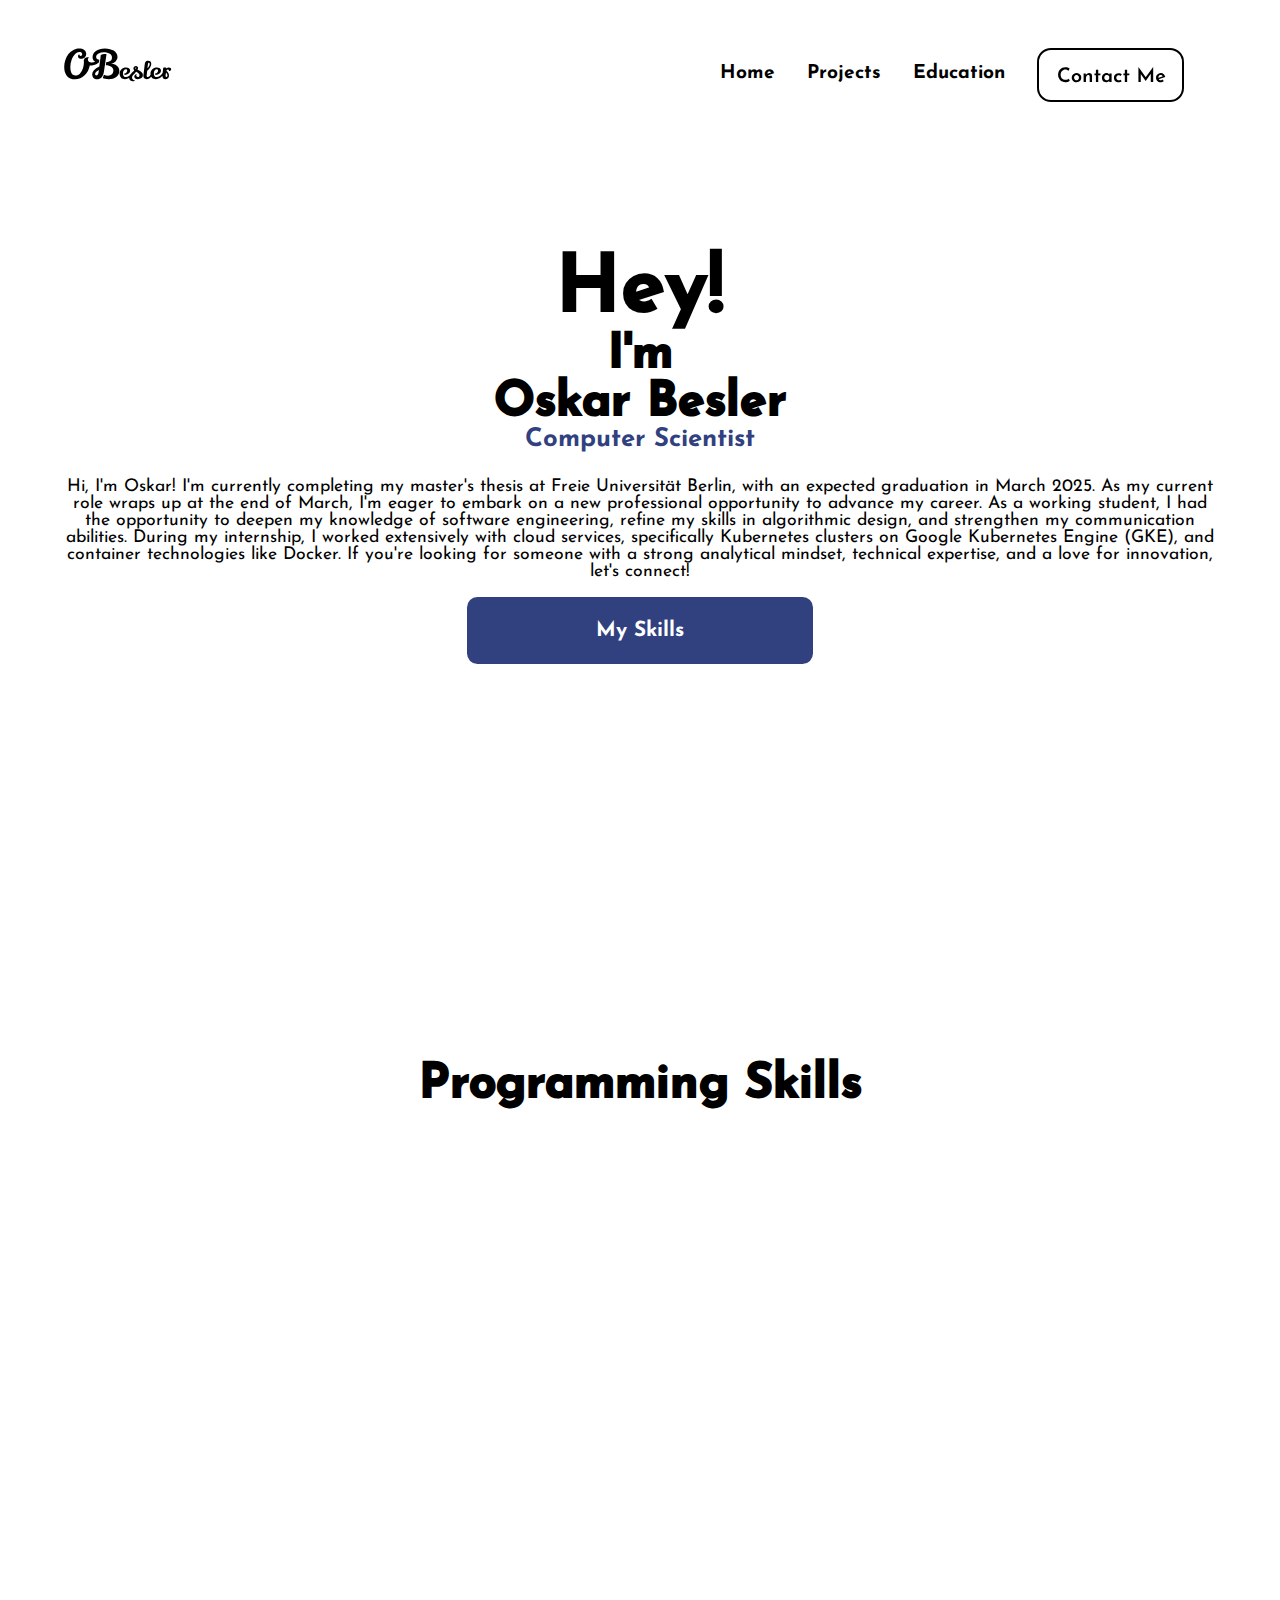
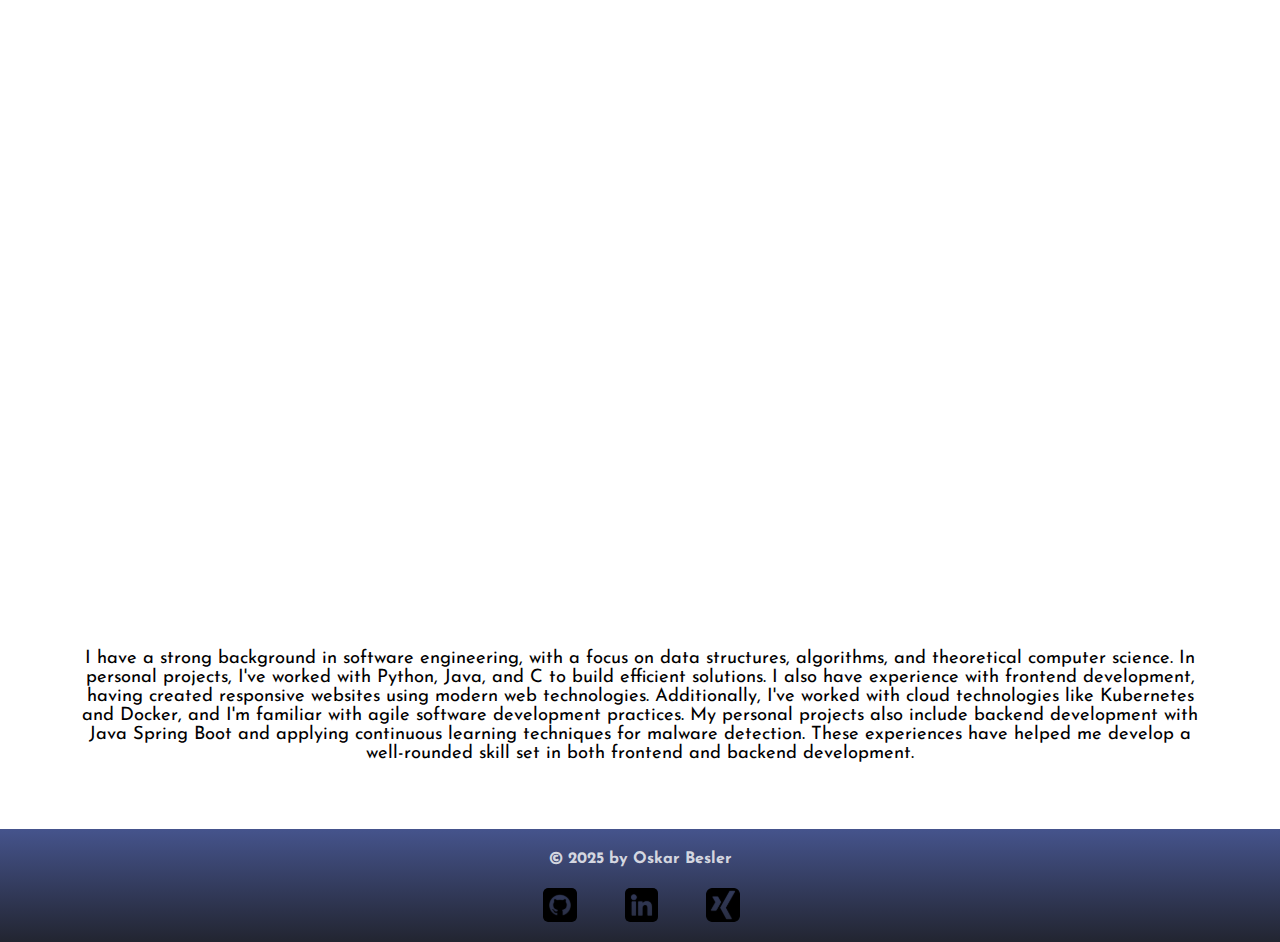
<file: index.html>
<!DOCTYPE html>
<html lang="en">
<head>
    <meta charset="UTF-8">
    <meta name="viewport" content="width=device-width, initial-scale=1.0">
    <title>Personal Website</title>
    <link rel="preconnect" href="https://fonts.googleapis.com">
    <link rel="preconnect" href="https://fonts.gstatic.com" crossorigin>
    <link href="https://fonts.googleapis.com/css2?family=Josefin+Sans:ital@0;1&display=swap" rel="stylesheet">
    <link rel="stylesheet" href="css/main.css">
</head>
<body>
    <div class="wrap">
        <header>
            <div class="header-logo-left">
                <a href="index.html">
                <img src="header/ob.svg" alt="Logo">
                </a>
            </div>

            <nav>
                <a href="#" class="menu-open hide-desktop"><img src="header/menu.svg" alt="menu-open hide-desktop"></a>
                <ul>
                    <li><a href="#" class="close hide-desktop"> <img src="header/cross.svg" alt="closing"></a></li>
                    <li><a href="index.html" class="Home Button">Home</a></li>
                    <li><a href="/html/projects/projects.html" class="Projects Button">Projects</a></li>
                    <li><a href="#" class="Eduction Button">Education</a></li>
                    <li><a href="#" class="Contact Button"><img src="header/contact.svg" alt="Contact Me"></a></li>
                </ul>
            </nav>

        </header>

        <main>
            <h1>Hey!</h1>
            <h2>I'm</h2>
            <h2 class="name">Oskar Besler</h2>
            <h3>Computer Scientist </h3>
            <p class="subhead">
                Hi, I'm Oskar! I'm currently completing my master's thesis at Freie Universität Berlin, with an expected graduation in March 2025.
                As my current role wraps up at the end of March, I'm eager to embark on a new professional opportunity to advance my career.
                As a working student, I had the opportunity to deepen my knowledge of software engineering, refine my skills in algorithmic design,
                and strengthen my communication abilities. During my internship, I worked extensively with cloud services, 
                specifically Kubernetes clusters on Google Kubernetes Engine (GKE), and container technologies like Docker.
                If you're looking for someone with a strong analytical mindset, technical expertise, and a love for innovation, let's connect!
            </p>
            <a href="#middle" class="myskills-cta" onclick="scrollToBottom()">My Skills</a>
        </main>

        <div class="nav2">
            <div class="leftpie">
                <h2 class="skills">Programming Skills</h2> 
                <div class="pie-box">
                    <svg viewBox="0 0 62 62">
                        <circle class="pie1" cx="30" cy="30" cz="30" r="15.9"></circle>
                        <circle class="pie2" cx="30" cy="30" cz="30" r="15.9"></circle>
                        <circle class="pie3" cx="30" cy="30" cz="30" r="15.9"></circle>
                        <circle class="pie4" cx="30" cy="30" cz="30" r="15.9"></circle>
                        <circle class="pie5" cx="30" cy="30" cz="30" r="15.9"></circle>
                        <circle class="pie6" cx="30" cy="30" cz="30" r="15.9"></circle>
                    </svg>
                </div>
                    <ul class="frontRow">
                        <li>C#</li>
                        <li>HTML/CSS</li>
                        <li>Python</li>
                    </ul>
                    <ul class="backRow">
                        <li>JavaScript</li>
                        <li>Java</li>
                        <li>SQL</li>
                    </ul>
            </div>
            <div class="rightinfo">
                <h2 class="quick">Quick Information</h2>
                <dl class="dl-horizontal">
                    <dt>Age:</dt>               <dd>24    </dd>
                    <dt>Education:</dt>         <dd>Master of Science (Computer Science)    </dd>
                    <dt>Languages:</dt>         <dd>German, English    </dd>
                    <dt>E-Mail:</dt>            <dd>connect@besler-oskar.de    </dd>
                    <dt>Location</dt>           <dd>Germany, Berlin    </dd>
                    <dt>Specialisations:</dt>   <dd>Theoretical Computer Science</dd>
                </dl>
             </div> 
        </div>
        
        <p class="subhead2">
            I have a strong background in software engineering, with a focus on data structures, algorithms, and theoretical computer science.
             In personal projects, I've worked with Python, Java, and C to build efficient solutions.
              I also have experience with frontend development, having created responsive websites using modern web technologies.

            Additionally, I've worked with cloud technologies like Kubernetes and Docker, and I'm familiar with agile software development practices.
            My personal projects also include backend development with Java Spring Boot and applying continuous learning techniques for malware detection.
            These experiences have helped me develop a well-rounded skill set in both frontend and backend development.
        </p>
    </div>
    <div class="border">
        <nav3>
            <h4>© 2025 by Oskar Besler</h4>
            <ul>
                    <li><a href="https://github.com/Oskar-B" class="github"> <img src="bottom/github.svg" alt="closing"></a></li>
                    <li><a href="https://www.linkedin.com/in/oskar-besler-650676349/" class="linkedin"> <img src="bottom/linked.svg" alt="closing"></a></li>
                    <li><a href="https://www.xing.com/profile/Oskar_Besler/web_profiles" class="xing"><img src="bottom/xing.svg" alt="Contact Me"></a></li>
            </ul>
        </nav3>
    </div>
    <script src="/javascript/home.js"></script>
    </body>
</html>
</file>
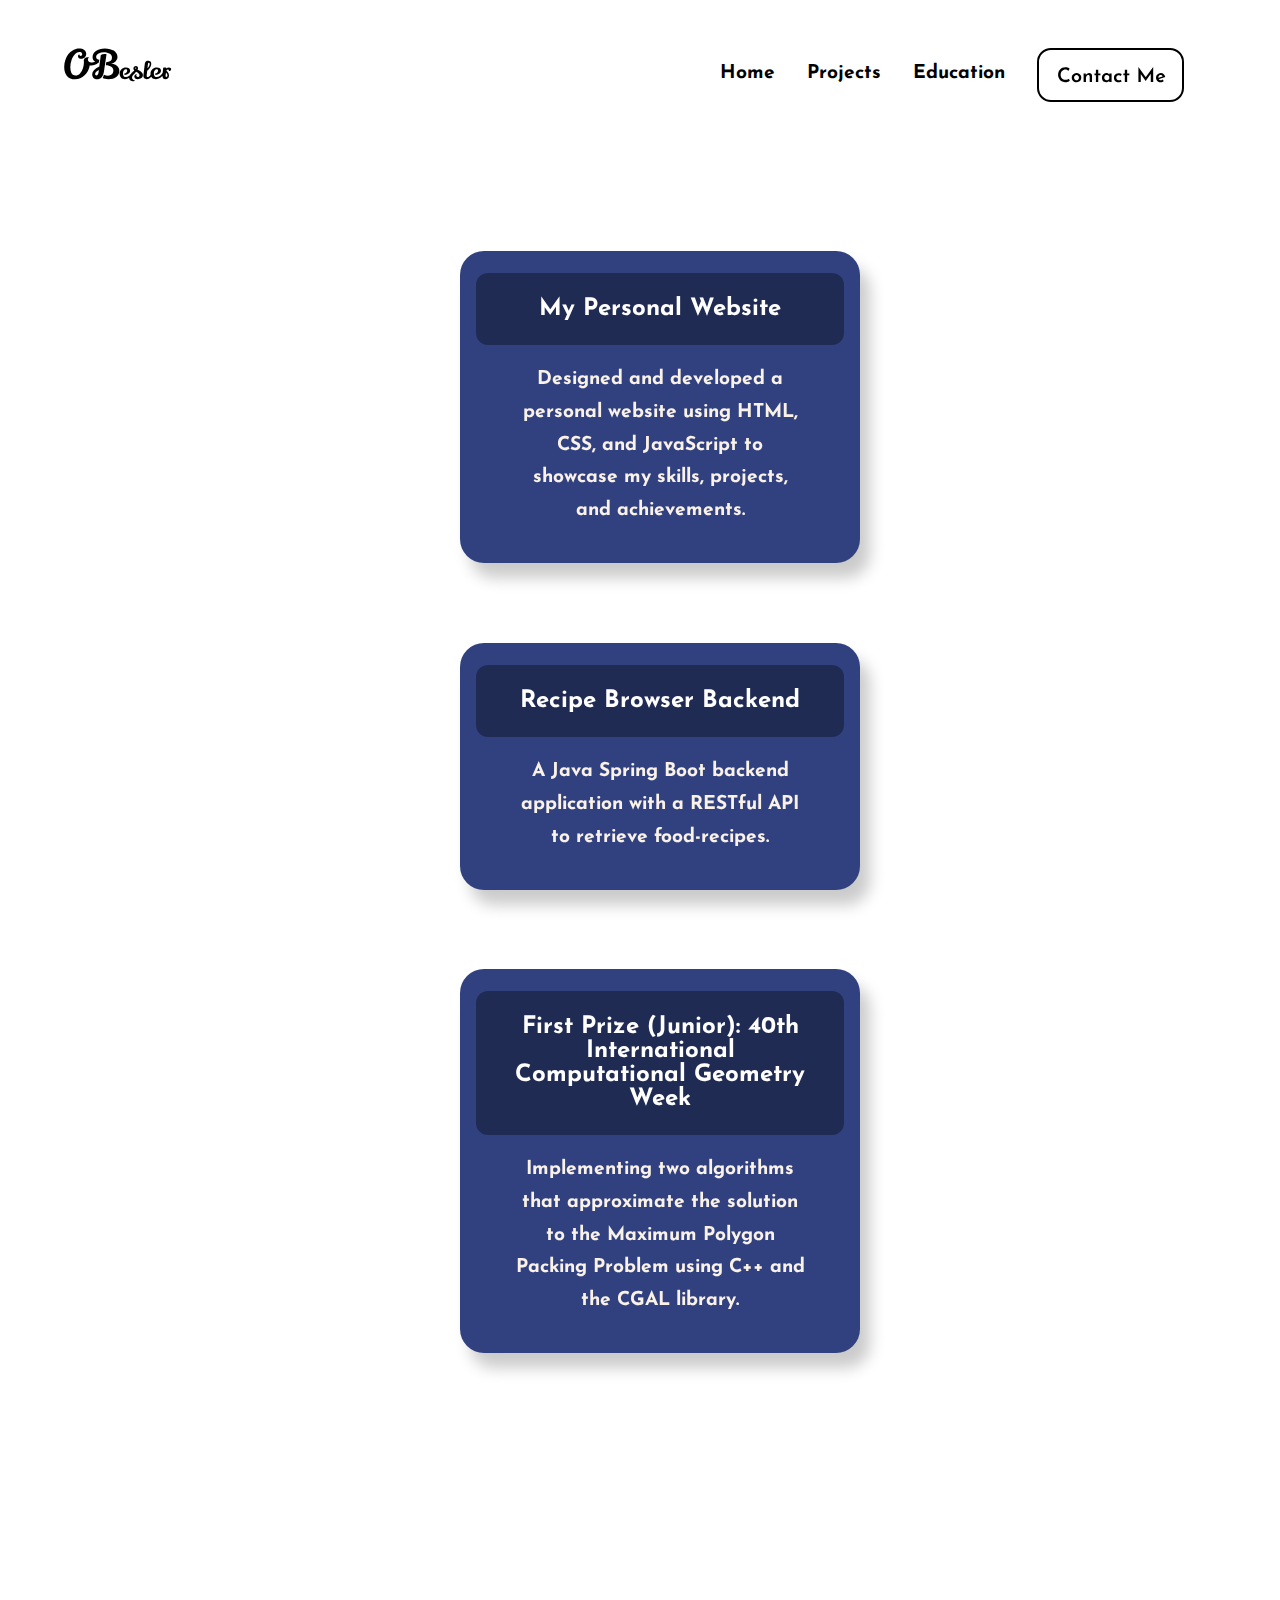
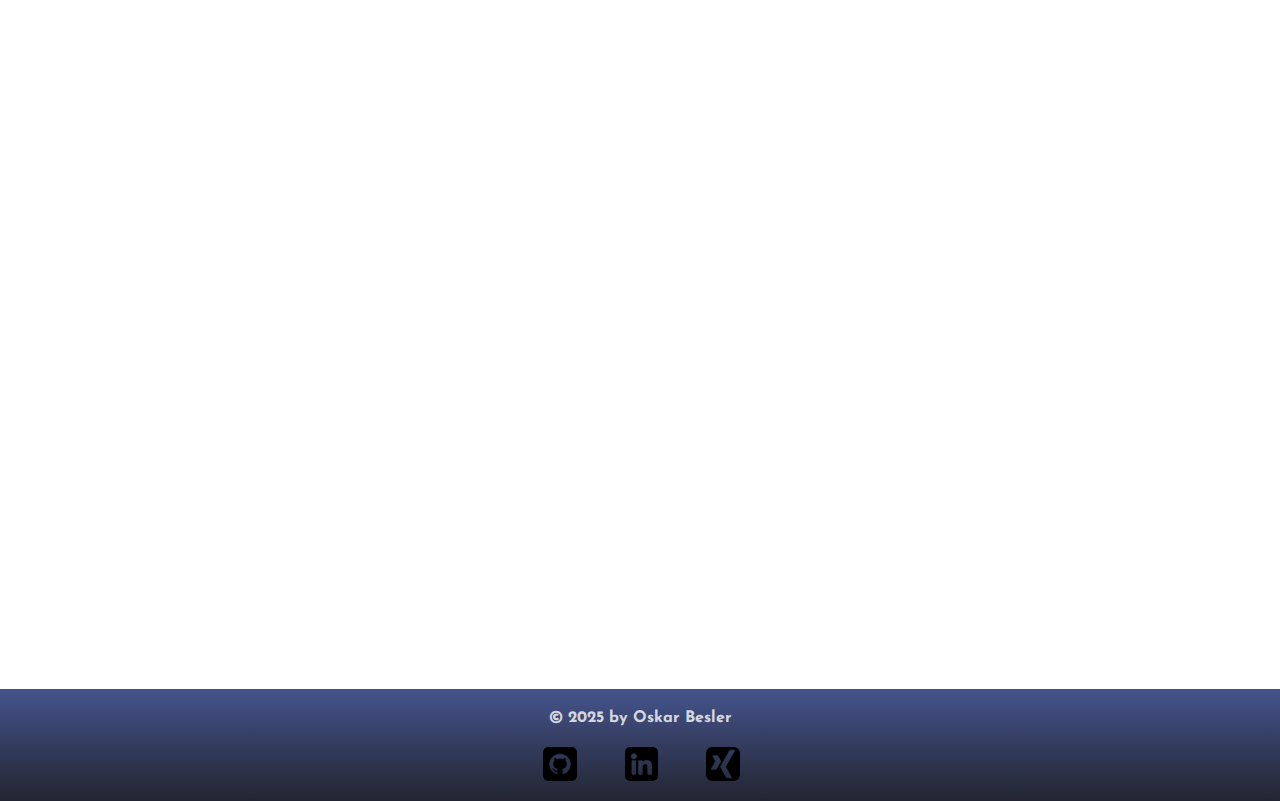
<file: html/projects/projects.html>
<!DOCTYPE html>
<html lang="en">
<head>
    <meta charset="UTF-8">
    <meta name="viewport" content="width=device-width, initial-scale=1.0">
    <title>Personal Website</title>
    <link rel="preconnect" href="https://fonts.googleapis.com">
    <link rel="preconnect" href="https://fonts.gstatic.com" crossorigin>
    <link href="https://fonts.googleapis.com/css2?family=Josefin+Sans:ital@0;1&display=swap" rel="stylesheet">
    <link rel="stylesheet" href="../../css/projects.css">
</head>
<body>
    <div class="wrap">
        <header>
            <div class="header-logo-left">
                <a href="/index.html">
                <img src="/../../header/ob.svg" alt="Logo">
                </a>
            </div>

            <nav>
                <a href="#" class="menu-open hide-desktop"><img src="/../../header/menu.svg" alt="menu-open hide-desktop"></a>
                <ul>
                    <li><a href="#" class="close hide-desktop"> <img src="/../../header/cross.svg" alt="closing"></a></li>
                    <li><a href="/index.html" class="Home Button">Home</a></li>
                    <li><a href="/html/projects/projects.html" class="Projects Button">Projects</a></li>
                    <li><a href="#" class="Eduction Button">Education</a></li>
                    <li><a href="#" class="Contact Button"><img src="/../../header/contact.svg" alt="Contact Me"></a></li>
                </ul>
            </nav>
        </header>
        <main>
            <ul class="firstRowProjects">

                <li><a href="https://github.com/Oskar-B/Oskar-B.github.io">
                    <div class="projectBox" data-tilt>
                        <h2>My Personal Website</h2>
                        <p> Designed and developed a personal website using HTML, CSS, and JavaScript 
                        to showcase my skills, projects, and achievements.</p>
                    </div>
                </a></li>
                <li><a href="https://github.com/Oskar-B/food-recipes">
                    <div class="projectBox" data-tilt>
                        <h2>Recipe Browser Backend</h2>
                        <p> A Java Spring Boot backend application with a RESTful API to retrieve food-recipes.</p>
                    </div>
                </a></li>
                <li><a href="https://drive.google.com/file/d/1sryMn-CyLKN18V3MLjxZbW_heJjSpMNS/view">
                    <div class="projectBox" data-tilt>
                        <h2>First Prize (Junior): 40th
                            International Computational Geometry Week</h2>
                        <p> Implementing two algorithms that approximate the solution to the Maximum Polygon Packing Problem using C++ and the CGAL library.</p>
                    </div>
                </a></li>
            </ul>
            <ul class="secondRowProjects">

                <li><a href="https://www.kaggle.com/code/davidafonsovalente/experiments-4-adwin-retrain/notebook">
                    <div class="projectBox" data-tilt>
                        <h2>Malware Detection with Continual Learning</h2>
                        <p> Enhanced a Kaggle malware detection model by incorporating continual learning
                            techniques in Python.
                        </p>
                    </div>
                </a></li>
                <li><a href="https://github.com/JohannesVod/tinytracer">
                    <div class="projectBox" data-tilt>
                        <h2>Implementing a Raytracer</h2>
                        <p>Implementing a simple raytracer from scratch in C, capable of rendering OBJ files exported from Blender.</p>
                    </div>
                </a></li>
                <li><a href="https://git.imp.fu-berlin.de/besleo00/bachelor/-/tree/714be638739809c45240dede52e5106d3968b41a">
                    <div class="projectBox" data-tilt>
                        <h2>Implementing Routing Algorithms for Road Networks</h2>
                        <p> Implementing several advanced routing algorithms, including ALT, Highway Hierarchies, and Highway Hierarchies Star.</p>
                    </div>
                </a></li>
            </ul>

            <ul class="thirdRowProjects">

                <li><a href="https://github.com/Oskar-B/DNS-System">
                    <div class="projectBox" data-tilt>
                        <h2>Implementing a Local DNS System</h2>
                        <p> Setting up a DNS system with a stub resolver, recursive resolver, authoritative name server, and an HTTP proxy,
                             all programmed in Python and communicating locally on the same machine.
                        </p>
                    </div>
                </a></li>
                <li><a href="https://github.com/Oskar-B/Projekt">
                    <div class="projectBox" data-tilt>
                        <h2>Data Analysis using PostgreSQL</h2>
                        <p>Cleaning Kaggle-sourced country happiness data, building a PostgreSQL database to analyze it,
                             and developing a Python-based GUI for querying the data.</p>
                    </div>
                </a></li>
                <li><a href="#">
                    <div class="projectBox" data-tilt>
                        <h2>Recipe Browser Frontend</h2>
                        <p> A React front-end to receive recipes in a dynamic, user-friendly interface that fetches and
                             displays food-recipes from an backend. (Coming Soon)</p>
                    </div>
                </a></li>
            </ul>
        </main>
    </div>
    <div class="border">
        <nav3>
            <h4>© 2025 by Oskar Besler</h4>
            <ul>
                    <li><a href="https://github.com/Oskar-B" class="github"> <img src="/../../bottom/github.svg" alt="closing"></a></li>
                    <li><a href="https://www.linkedin.com/in/oskar-besler-650676349/" class="linkedin"> <img src="/../../bottom/linked.svg" alt="closing"></a></li>
                    <li><a href="https://www.xing.com/profile/Oskar_Besler/web_profiles" class="xing"><img src="/../../bottom/xing.svg" alt="Contact Me"></a></li>
            </ul>
        </nav3>
    </div>
    <script src="/../../javascript/vanilla-tilt.js"></script>
    <script>
    const menu  = document.querySelector('nav ul');
    const menuBtn  = document.querySelector('.menu-open');
    const closeBtn  = document.querySelector('.close');
    const programElements = document.querySelectorAll('.firstRowProjects');
    const programElements2 = document.querySelectorAll('.secondRowProjects');
    const programElements3 = document.querySelectorAll('.thirdRowProjects');

    const observer2 = new IntersectionObserver((entries) => {
        for (let i = 0; i < entries.length; i++) {
            if (entries[i].isIntersecting) {
                entries[i].target.classList.add('animate');
            } else {
                entries[i].target.classList.remove('animate');
            }
        }
    },{threshold: 0}
    );
    for (let i = 0; i < programElements.length; i++) {
    observer2.observe(programElements[i]);
    observer2.observe(programElements2[i]);
    observer2.observe(programElements3[i]);
    }
    menuBtn.addEventListener('click', () => {
    menu.classList.add('open')
})

    closeBtn.addEventListener('click', () => {
        menu.classList.remove('open')
    })
    </script>
    </body>
</html>
</file>
<file: css/main.css>
.hide-mobile {
    display: none;
}

:root {
    --circumference:100;
}

body {
    margin: 0;
    font-family: 'Josefin Sans';
}

.wrap {
    margin: 2em
}

header {
    display: flex;
    justify-content: space-between;
}

nav ul {
    background: #F1F1F1;
    position: fixed;
    z-index: 999;
    top: 0;
    right: 0;
    height: 100vh;
    margin: 0;
    list-style: none;
    width:auto;
    text-align: center;
    padding: 2em;
    transform: translateX(100%);
    transition: transform 0.6s ease-in-out;

    li {
        margin: 2em 0;
        &:nth-of-type(1) {
            margin: 0;
            margin-bottom: 3em;
            text-align: right;
        }

        a {
            color: black;
            text-decoration: none;
            font-weight: bold;
            font-size: 1.2rem;

            &:hover {
                color: #314180;
                text-decoration: underline;
            }
        }
    }
}

.open {
    transform: translateX(0%);
}

main {
    height: 90vh;
}

h1, p {
    text-align: center;
}
h1 {
    margin-top: 1em;
    -webkit-text-stroke-width: 2px;
    -webkit-text-stroke-color: black;
    font-size: 5rem;
    margin-bottom: 0;
}

h2 {
    font-size: 3rem;
    -webkit-text-stroke-width: 2px;
    -webkit-text-stroke-color: black;
    margin-top: 0;
    text-align: center;
    margin-bottom: 0;
}

h3 {
    font-size: 1.6rem;
    color: #314180;
    margin-top: 0;
    text-align: center;
}

a.myskills-cta {
background: #314180;
color: white;
padding: 1.1em;
text-align: center;
width: 100%;
box-sizing: border-box;
display: block;
text-decoration: none;
font-weight: bold;
font-size: 1.3rem;
border-radius: .5em;
margin-bottom: 0;
}

a.myprojects-cta {
    background: #314180;
    color: white;
    padding: 1.1em;
    text-align: center;
    width: auto;
    box-sizing: border-box;
    display: block;
    text-decoration: none;
    font-weight: bold;
    font-size: 1.3rem;
    border-radius: .5em;
    margin-bottom: 3em;
    margin-right: 3em;
    margin-left: 3em;
    }


.nav2{
    list-style: none;
    text-align: center;
    margin-left: auto;
    margin-right: auto;

}

.dl-horizontal {
list-style: none;
margin-left: auto;
margin-right: auto;
padding: 2rem;
background: #314180;
box-sizing: border-box;
display: block;
text-decoration: none;
font-weight: bold;
color: white;
border-radius: .5em;
width: auto;
max-width: 500px;
}

.rightinfo {
    opacity: 0;
    transition: all 0.4s ease-out;
    transition-delay: 0.2s;
}

.animate {
    opacity: 1;
    transform: translateY(0);
}

.dl-horizontal dt {
    margin-top: 1em;
    text-align: left; /* Align keys to the left */
    font-weight: bold; /* Optional: Emphasize keys */
  }
  
  .dl-horizontal dd {
    color: antiquewhite;
    text-align: right; /* Align values to the right */
    margin: 0; /* Reset default margins */
  }

  .border{
    display: flex;
    flex-direction: column;

    width: 100%;
    background: rgb(10,13,26);
    background: linear-gradient(360deg, rgba(10,13,26,0.9) 0%, rgba(49,65,128,0.9) 100%);
    height: auto;
  }

  h4 {
    font-style: normal;
    color: rgba(255, 255, 255, 0.8);
    text-align: center;
  }
  
  nav3 ul{
    display: flex;
    gap: 3em;
    justify-content: center;
    list-style: none;
    text-align: center;
    margin-right: 2.3em;
  }

  .subhead2{
    font-size: 1.15em;
    padding-left: 1rem;
    padding-right: 1rem;
    padding-top: 3rem;
    padding-bottom: 3rem;
}

.pie-box {
    margin-left: auto;
    margin-right: auto;
    position: relative;
    width: 300px;
    height: 300px;
    margin-bottom: 3em;

}

.leftpie {
    width: auto;
    height: auto;
    margin-top: auto;
}

svg {
    display: block;
    height: 100%;
    width: 100%;
    position: absolute;
    top: 0;
    left: 0;
    overflow: visible;
    transform: rotate(-90deg);
}
circle {
    fill: rgba(0,0,0,0);
    stroke: #ff4081;
    stroke-dasharray: 0 var(--circumference);
    stroke-width: 31.85px;
    animation: 2s ease-out;
}
.animation1 {
    animation: pie1 2s  ease forwards;
}
.animation2 {
    animation: pie2 2s  ease forwards;
}
.animation3 {
    animation: pie3 2s  ease forwards;
}
.animation4 {
    animation: pie4 2s  ease forwards;
}
.animation5 {
    animation: pie5 2s  ease forwards;
}
.animation6 {
    animation: pie6 2s  ease forwards;
}

.aanimation1 {
    animation: pie1 2s  ease backwards;
}

.pie1 {
    stroke:rgba(19, 64, 240, 0.427);
}
.pie2 {
    stroke:rgba(116, 142, 245, 0.877);
}

.pie3 {
    stroke:#617ef5;
}
.pie4{
    stroke: #536dd7;
}
.pie5{
    stroke: #4257ab;
}
.pie6{
    stroke: #314180;
}
@keyframes pie1 {
    100%{
        stroke-dasharray: 100 var(--circumference);
    }
}
@keyframes pie2 {
    100%{
        stroke-dasharray: 85 var(--circumference);
    }
}
@keyframes pie3 {
    100%{
        stroke-dasharray: 65 var(--circumference);
    }
}
@keyframes pie4 {
    100%{
        stroke-dasharray: 55 var(--circumference);
    }
}
@keyframes pie5 {
    100%{
        stroke-dasharray: 25 var(--circumference);
    }
}
@keyframes pie6 {
    100%{
        stroke-dasharray: 15 var(--circumference);
    }
}

  @media (min-width: 550px) {
    .dl-horizontal dd {
        transform: translateY(-100%);
      }
}

.frontRow {
    justify-content: center;
    gap: 2em;
    display: flex;
    list-style: none;
    margin-bottom: 3em;
    margin-right: 2.1em;

    opacity: 0;
    transition: all 0.7s ease-out;
    transition-delay: 0.2s;
    transform: translateY(-50%);

    li {

        &:nth-of-type(1){
            background: #314180;
            color: white;
            padding: 1.1em;
            text-align: center;
            width: 100%;
            box-sizing: border-box;
            display: block;
            text-decoration: none;
            font-weight: bold;
            font-size: 1.3rem;
            border-radius: .5em;
            margin-bottom: 0;
        }
        &:nth-of-type(2){
            background: #4257ab;
            color: white;
            padding: 1.1em;
            text-align: center;
            width: 100%;
            box-sizing: border-box;
            display: block;
            text-decoration: none;
            font-weight: bold;
            font-size: 1.3rem;
            border-radius: .5em;
            margin-bottom: 0;
        }
        &:nth-of-type(3){
            background: #536dd7;
            color: white;
            padding: 1.1em;
            text-align: center;
            width: 100%;
            box-sizing: border-box;
            display: block;
            text-decoration: none;
            font-weight: bold;
            font-size: 1.3rem;
            border-radius: .5em;
            margin-bottom: 0;
        }
        
    }

}

.backRow {
    display: flex;
    list-style: none;
    justify-content: center;
    margin-right: 2.2em;
    gap: 2em;
    margin-bottom: 3em;

    opacity: 0;
    transition: all 0.8s ease-out;
    transition-delay: 0.2s;
    transform: translateY(-50%);

    li {

        &:nth-of-type(1){
            background: #617ef5;
            color: white;
            padding: 1.1em;
            text-align: center;
            width: 100%;
            box-sizing: border-box;
            display: block;
            text-decoration: none;
            font-weight: bold;
            font-size: 1.3rem;
            border-radius: .5em;
            margin-bottom: 0;
        }
        &:nth-of-type(2){
            background: rgba(116, 142, 245, 0.877);
            color: white;
            padding: 1.1em;
            text-align: center;
            width: 100%;
            box-sizing: border-box;
            display: block;
            text-decoration: none;
            font-weight: bold;
            font-size: 1.3rem;
            border-radius: .5em;
            margin-bottom: 0;
        }
        &:nth-of-type(3){
            background: rgba(19, 64, 240, 0.427);
            color: white;
            padding: 1.1em;
            text-align: center;
            width: 100%;
            box-sizing: border-box;
            display: block;
            text-decoration: none;
            font-weight: bold;
            font-size: 1.3rem;
            border-radius: .5em;
            margin-bottom: 0;
        }
    }
}
.frontRow li:hover{
    animation-name: shake;
    animation-duration: 1s;
    animation-iteration-count: infinite;
    animation-timing-function: ease;
}
.backRow li:hover {
    animation-name: shake;
    animation-duration: 1s;
    animation-iteration-count: infinite;
    animation-timing-function: ease;
}

.animate {
    opacity: 1;
    transform: translateY(0);
}

@keyframes shake {
    0% { transform: translate(1px, 1px) rotate(0deg); }
    10% { transform: translate(-1px, -2px) rotate(-1deg); }
    20% { transform: translate(-3px, 0px) rotate(1deg); }
    30% { transform: translate(3px, 2px) rotate(0deg); }
    40% { transform: translate(1px, -1px) rotate(1deg); }
    50% { transform: translate(-1px, 2px) rotate(-1deg); }
    60% { transform: translate(-3px, 1px) rotate(0deg); }
    70% { transform: translate(3px, 1px) rotate(-1deg); }
    80% { transform: translate(-1px, -1px) rotate(1deg); }
    90% { transform: translate(1px, 2px) rotate(0deg); }
    100% { transform: translate(1px, -2px) rotate(-1deg); }
}

@media (min-width: 768px) {
    .wrap {
        margin: 0 4em;
    }

    .hide-desktop {
        display: none;
    }

    .hide-mobile {
        display: block;
    }


    header {

        .header-logo-left{
            margin-top: 3em;
        }
        
        position: unset;
        background: none;
        display: flex;
        gap: 2em;
        height: auto;
        width: auto;
    }
    .subhead {
        font-size: 1.1rem;
    }
    .pie-box {
        width: 380px;
        height: 380px;
    
    }

    nav ul {
        position: unset;
        background: none;
        display: flex;
        gap: 2em;
        height: auto;
        width: auto;
        transition: none;
        transform: translateX(0%);
    }

    li {
        &:nth-of-type(5) {
            margin-top: 1em;
        }
    }
    a.myskills-cta {
        width: 30%;
        margin: auto
    }
    a.myprojects-cta {
        width: 30%;
        margin-left: auto;
        margin-right: auto;
    }

    .backRow {
        gap: 3.5em;
    }

    .frontRow {
        gap: 3.5em;
    }

}

@media (min-width: 1350px) {


    h1, p {
        text-align: left;
    }
    h2 {
        text-align: left;
        font-size: 3.5rem;
    }
    h2.name {
        margin-left: 1.8em;
        transform: translateY(-100%);
    }
    h3 {
        text-align: left;
        transform: translateY(-160%);
        font-size: 2.5rem;
    }

    .subhead{
        font-size: 1.2rem;
        text-align: left;
        box-sizing: border-box;
        display: block;
        padding-right: 30%;
        transform: translateY(-50%);
        margin-bottom: 0;
    }

    a.myskills-cta {
        width: 20%;
        margin: auto;
    }

    a.myprojects-cta {
        width: 20%;
        margin-right: auto;
        margin-left: auto;
    }

    main {
        height: 100vh;
        margin-left: 3cm;
    }

    .piechart {
        height: auto;
        width: 450px;
    }

    .nav2 {
        display: flex;
        margin-left: auto;
        margin-right: auto;
        text-align: center;
        justify-content: space-between;
        width: 100%;
        max-width: 50cm;
    }


.leftpie {
    justify-content: center;
    margin-left: 3cm;
}

.rightinfo {
    margin-right: 3cm;
}

    .subhead2{
        padding-left: 20em;
        padding-right: 20em;
        margin-bottom: 5rem;
    }

    .backRow {
        gap: 5em;
    }

    .frontRow {
        gap: 5em;
    }

}

@media (min-width: 1550px) {
    .dl-horizontal {
        max-width: 600px;
        width: 600px;
        }
}

@media (min-width: 1750px) {
    .dl-horizontal {
        max-width: 700px;
        width: 700px;
        }
}
</file>
<file: css/projects.css>
.hide-mobile {
    display: none;
}

body {
    margin: 0;
    font-family: 'Josefin Sans';
}

.wrap {
    margin: 2em
}

header {
    display: flex;
    justify-content: space-between;
}

nav ul {
    background: #F1F1F1;
    position: fixed;
    z-index: 999;
    top: 0;
    right: 0;
    height: 100vh;
    margin: 0;
    list-style: none;
    width:auto;
    text-align: center;
    padding: 2em;
    transform: translateX(100%);
    transition: transform 0.6s ease-in-out;

    li {
        margin: 2em 0;
        &:nth-of-type(1) {
            margin: 0;
            margin-bottom: 3em;
            text-align: right;
        }

        a {
            color: black;
            text-decoration: none;
            font-weight: bold;
            font-size: 1.2rem;

            &:hover {
                color: #314180;
                text-decoration: underline;
            }
        }
    }
}

.open {
    transform: translateX(0%);
}

main {
    height: auto;
}

h2 {
    text-align: center;
    color: white;
    font-size: 1.5em;
    background-color: #202b54;
    padding: 1em;
    box-sizing: border-box;
    display: block;
    text-decoration: none;
    border-radius: 0.5em;
}

p {
    text-align: center;
    margin-left: 0.5em;
    margin-right: 0.5em;
    font-size: 1.2em;
    color: rgb(250, 242, 231);
    line-height: 1.7;
}

a {
    text-decoration: none;
}

.firstRowProjects{
    opacity: 0;
    transition: all 0.7s ease-out;
    transition-delay: 0.1s;
    justify-content: center;
    list-style: none;
    margin-right: auto;
    text-align: center;
    
    li {
        margin: 2em;
    }
}

.animate {
    opacity: 1;
}

.secondRowProjects{
    opacity: 0;
    transition: all 0.7s ease-out;
    transition-delay: 0.1s;
    justify-content: center;
    list-style: none;
    margin-right: auto;
    text-align: center;
    
    li {
        margin: 2em;
    }
}

.thirdRowProjects{
    opacity: 0;
    transition: all 0.7s ease-out;
    transition-delay: 0.1s;
    justify-content: center;
    list-style: none;
    margin-right: auto;
    text-align: center;
    
    li {
        margin: 2em;
    }
}

.animate {
    opacity: 1;
}

.projectBox {
    background: #314180;
    padding-left: 1em;
    padding-right: 1em;
    padding-bottom: 1em;
    padding-top: 0.1em;
    margin-top: 5em;
    max-width: 400px;
    margin-left: auto;
    margin-right: auto;
    box-sizing: border-box;
    display: block;
    text-decoration: none;
    font-weight: bold;
    border-radius: 1.5em;
    box-shadow: 10px 15px 15px rgba(0, 0, 0, 0.209);
}

  .border{
    display: flex;
    flex-direction: column;

    width: 100%;
    background: rgb(10,13,26);
    background: linear-gradient(360deg, rgba(10,13,26,0.9) 0%, rgba(49,65,128,0.9) 100%);
    height: auto;
  }

  h4 {
    font-style: normal;
    color: rgba(255, 255, 255, 0.8);
    text-align: center;
  }
  
  nav3 ul{
    display: flex;
    gap: 3em;
    justify-content: center;
    list-style: none;
    text-align: center;
    margin-right: 2.3em;
  }

@media (min-width: 768px) {
    .wrap {
        margin: 0 4em;
    }

    .hide-desktop {
        display: none;
    }

    .hide-mobile {
        display: block;
    }


    header {

        .header-logo-left{
            margin-top: 3em;
        }
        
        position: unset;
        background: none;
        display: flex;
        gap: 2em;
        height: auto;
        width: auto;
    }
    .subhead {
        font-size: 1.1rem;
    }

    nav ul {
        position: unset;
        background: none;
        display: flex;
        gap: 2em;
        height: auto;
        width: auto;
        transition: none;
        transform: translateX(0%);
    }

    li {
        &:nth-of-type(5) {
            margin-top: 1em;
        }
    }
    p {
        margin-left: 2em;
        margin-right: 2em;
    }
}

@media (min-width: 1750px) {
    main {
        margin-left: 3cm;
    }

    p {
        margin-left: 3em;
        margin-right: 3em;
    }

    .firstRowProjects {
        display: flex;
        justify-content: center;
        transform: translateX(-4%);

        li {
            margin: 5em;
        }
    }

    .secondRowProjects {
        display: flex;
        justify-content: center;
        margin-bottom: 3em;
        transform: translateX(-4%);

        li {
            margin: 5em;
        }
    }

    .thirdRowProjects {
        display: flex;
        justify-content: center;
        margin-bottom: 3em;
        transform: translateX(-4%);

        li {
            margin: 5em;
        }
    }

}
</file>
